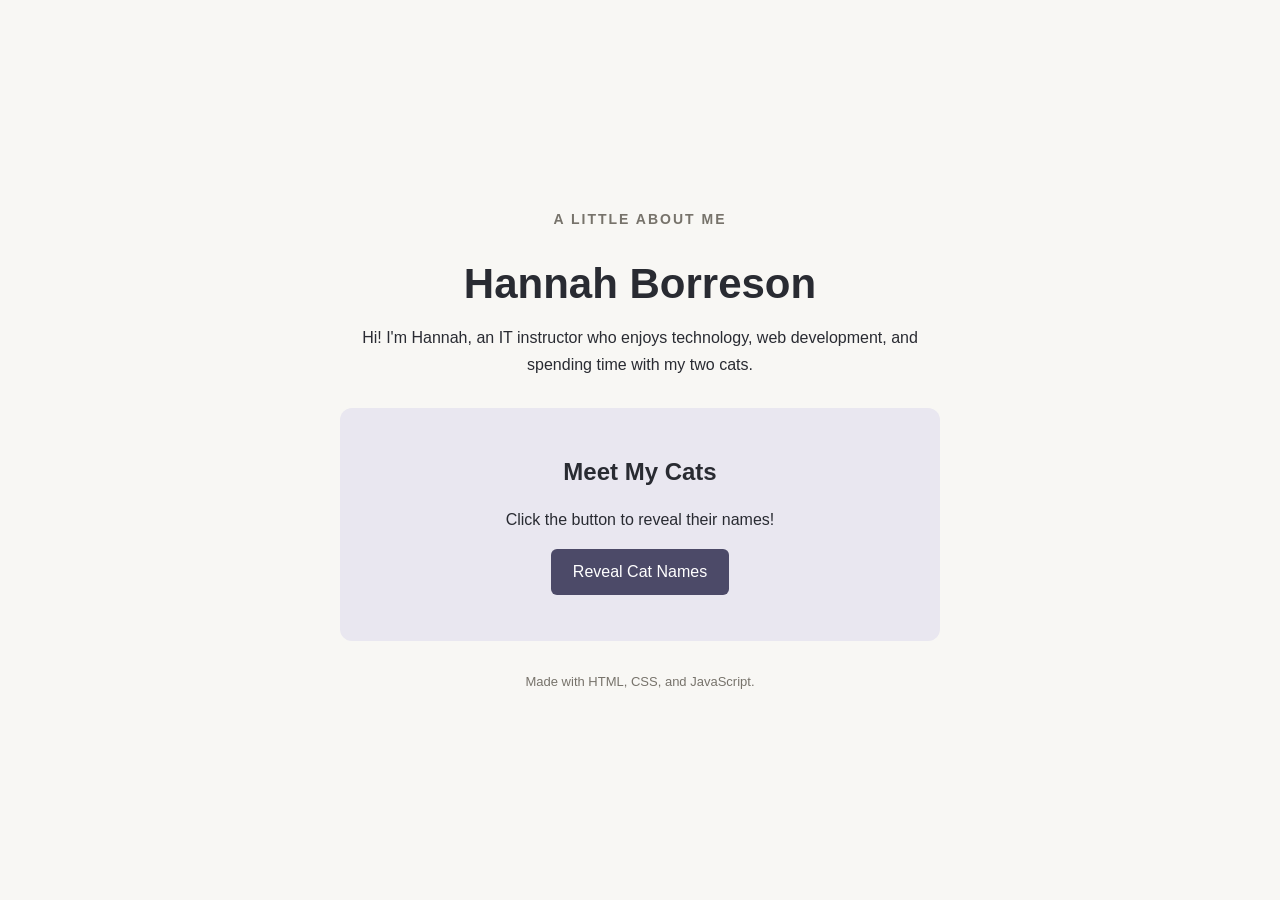
<file: demos/02_JS_OnClick_Example/index.html>
<!DOCTYPE html>
<html lang="en">
<head>
    <meta charset="UTF-8">
    <meta name="viewport" content="width=device-width, initial-scale=1.0">
    <title>Hannah Borreson | Portfolio</title>

    <!-- Connect the CSS file -->
    <link rel="stylesheet" href="./css/styles.css">

    <!-- Connect the JavaScript file -->
    <script src="./js/script.js" defer></script>
</head>
<body>

    <main>
        <p class="eyebrow">A LITTLE ABOUT ME</p>

        <h1>Hannah Borreson</h1>

        <p>
            Hi! I'm Hannah, an IT instructor who enjoys
            technology, web development, and spending time
            with my two cats.
        </p>

        <section>
            <h2>Meet My Cats</h2>

            <p>Click the button to reveal their names!</p>

            <!-- Clicking this button reveals the cat names -->
            <button id="change-button">Reveal Cat Names</button>

            <!-- JavaScript will populate this empty paragraph -->
            <p id="cat-names"></p>
        </section>

        <p class="footer">
            Made with HTML, CSS, and JavaScript.
        </p>
    </main>

</body>
</html>
</file>
<file: demos/02_JS_OnClick_Example/css/styles.css>
/* Style the entire webpage */
body {
    background-color: #f8f7f4;
    color: #292b32;
    font-family: Arial, sans-serif;
    margin: 0;
    padding: 20px;

    /* Center the website on the screen */
    min-height: 100vh;
    box-sizing: border-box;
    display: flex;
    align-items: center;
    justify-content: center;
}

/* Control the width and alignment of the main content */
main {
    width: 100%;
    max-width: 600px;
    margin: 0 auto;
    text-align: center;
}

/* Style the small introductory text */
.eyebrow {
    color: #77736b;
    font-size: 14px;
    font-weight: bold;
    letter-spacing: 2px;
}

/* Style the main heading */
h1 {
    font-size: 42px;
    margin-bottom: 12px;
}

/* Make paragraphs easier to read */
p {
    line-height: 1.7;
}

/* Style the interactive section */
section {
    background-color: #e9e7f0;
    padding: 30px;
    margin-top: 30px;
    border-radius: 12px;
}

/* Style the button */
button {
    background-color: #4c4a68;
    color: white;
    font-size: 16px;
    padding: 14px 22px;
    border: none;
    border-radius: 6px;
    cursor: pointer;
}

/* Change the button color when hovered over */
button:hover {
    background-color: #37364a;
}

/* Style the footer */
.footer {
    color: #77736b;
    font-size: 13px;
    margin-top: 30px;
}
</file>
